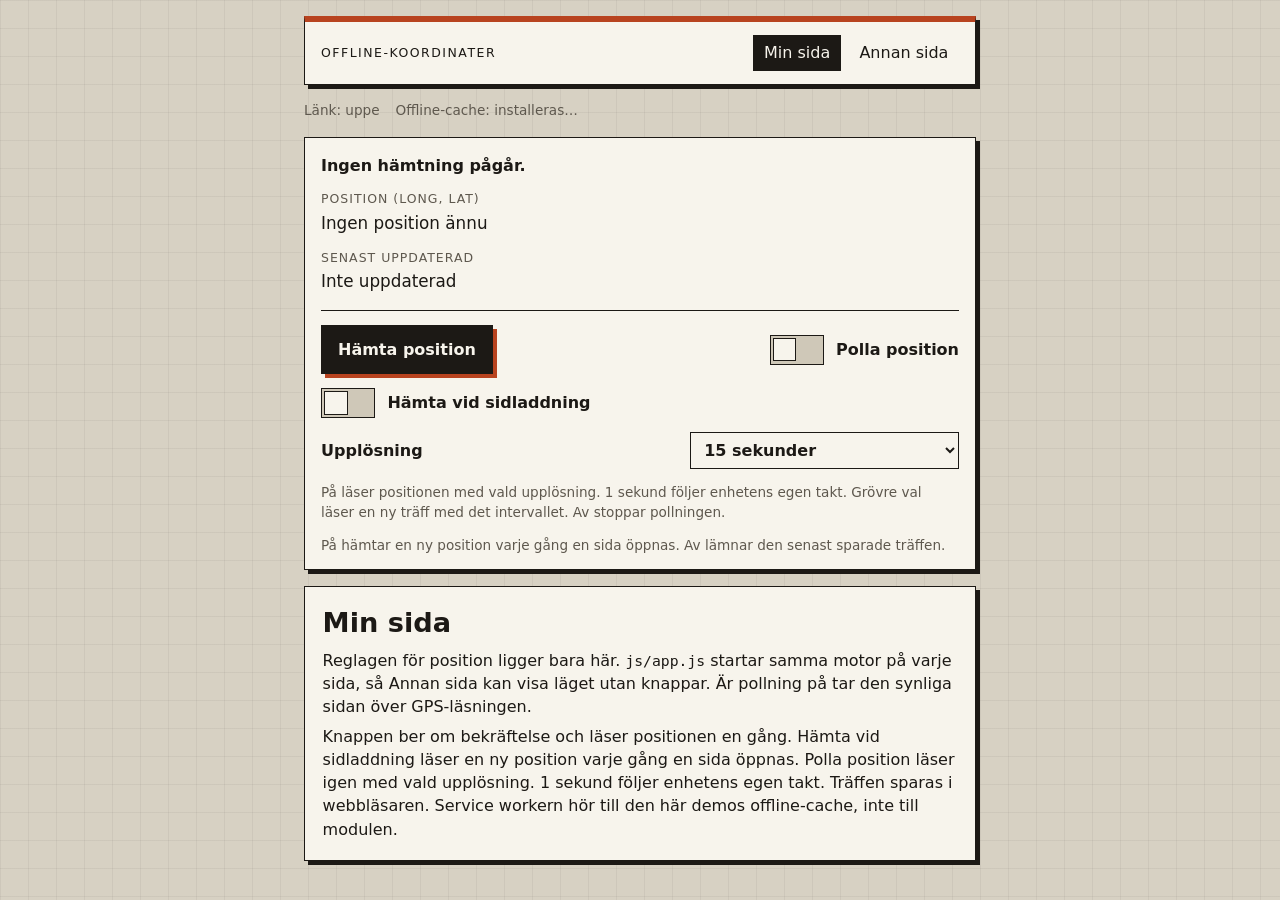
<file: index.html>
<!DOCTYPE html>
<html lang="sv" translate="no">
  <head>
    <meta charset="utf-8">
    <meta name="viewport" content="width=device-width, initial-scale=1">
    <meta name="google" content="notranslate">
    <meta http-equiv="Content-Security-Policy" content="default-src 'self'; script-src 'self'; style-src 'self'; img-src 'self' data:; font-src 'self'; connect-src 'self'; worker-src 'self'; manifest-src 'self'; base-uri 'none'; form-action 'none'">
    <title>Min sida · Offline-koordinater</title>
    <link rel="icon" href="data:image/svg+xml,%3Csvg xmlns='http://www.w3.org/2000/svg' viewBox='0 0 16 16'%3E%3Crect width='16' height='16' fill='%231c1915'/%3E%3Ccircle cx='8' cy='8' r='2.5' fill='%23f7f4ec'/%3E%3C/svg%3E">
    <link rel="stylesheet" href="./css/app.css">
    <link rel="stylesheet" href="./js/coordinates/panel.css">
  </head>
  <body>
    <div class="site">
      <header class="site-header">
        <p class="brand">Offline-koordinater</p>
        <nav class="site-nav" aria-label="Sidor">
          <a href="./index.html" aria-current="page">Min sida</a>
          <a href="./about.html">Annan sida</a>
        </nav>
      </header>

      <p class="runtime" data-offline-status>
        <span data-offline-link>Länk: uppe</span>
        <span data-offline-cache>Offline-cache: installeras…</span>
      </p>

      <div data-coordinates-panel></div>

      <main class="site-main">
        <div class="sheet">
          <h1>Min sida</h1>
          <p>
            Reglagen för position ligger bara här. <code>js/app.js</code> startar samma motor
            på varje sida, så Annan sida kan visa läget utan knappar. Är pollning på tar den
            synliga sidan över GPS-läsningen.
          </p>
          <p>
            Knappen ber om bekräftelse och läser positionen en gång.
            Hämta vid sidladdning läser en ny position varje gång en sida öppnas.
            Polla position läser igen med vald upplösning. 1 sekund följer enhetens egen takt.
            Träffen sparas i webbläsaren. Service workern hör till den här demos offline-cache,
            inte till modulen.
          </p>
        </div>
      </main>
    </div>
    <script type="module" src="./js/app.js"></script>
  </body>
</html>
</file>
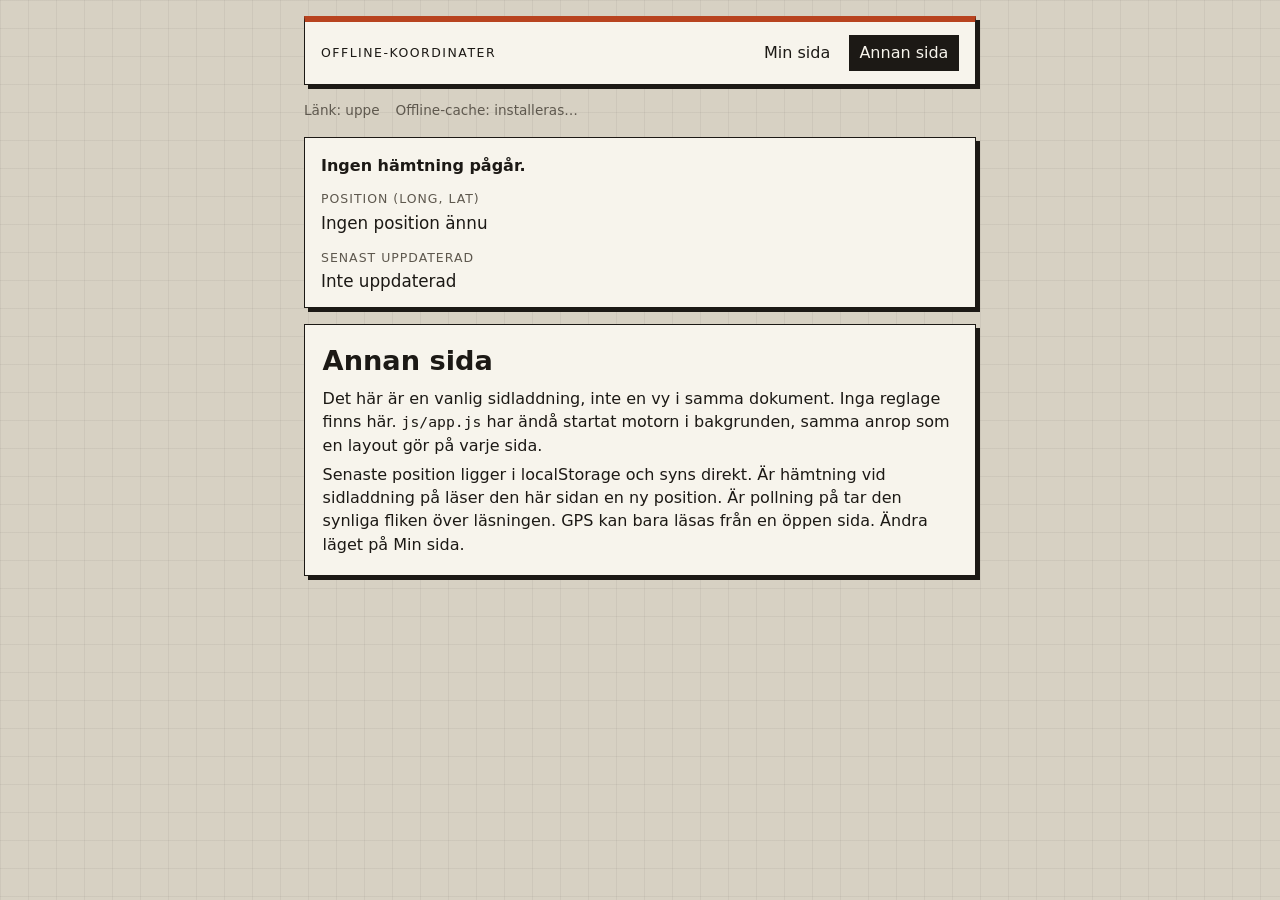
<file: about.html>
<!DOCTYPE html>
<html lang="sv" translate="no">
  <head>
    <meta charset="utf-8">
    <meta name="viewport" content="width=device-width, initial-scale=1">
    <meta name="google" content="notranslate">
    <meta http-equiv="Content-Security-Policy" content="default-src 'self'; script-src 'self'; style-src 'self'; img-src 'self' data:; font-src 'self'; connect-src 'self'; worker-src 'self'; manifest-src 'self'; base-uri 'none'; form-action 'none'">
    <title>Annan sida · Offline-koordinater</title>
    <link rel="icon" href="data:image/svg+xml,%3Csvg xmlns='http://www.w3.org/2000/svg' viewBox='0 0 16 16'%3E%3Crect width='16' height='16' fill='%231c1915'/%3E%3Ccircle cx='8' cy='8' r='2.5' fill='%23f7f4ec'/%3E%3C/svg%3E">
    <link rel="stylesheet" href="./css/app.css">
    <link rel="stylesheet" href="./js/coordinates/panel.css">
  </head>
  <body>
    <div class="site">
      <header class="site-header">
        <p class="brand">Offline-koordinater</p>
        <nav class="site-nav" aria-label="Sidor">
          <a href="./index.html">Min sida</a>
          <a href="./about.html" aria-current="page">Annan sida</a>
        </nav>
      </header>

      <p class="runtime" data-offline-status>
        <span data-offline-link>Länk: uppe</span>
        <span data-offline-cache>Offline-cache: installeras…</span>
      </p>

      <div data-coordinates-readout></div>

      <main class="site-main">
        <div class="sheet">
          <h1>Annan sida</h1>
          <p>
            Det här är en vanlig sidladdning, inte en vy i samma dokument. Inga reglage finns
            här. <code>js/app.js</code> har ändå startat motorn i bakgrunden, samma anrop som
            en layout gör på varje sida.
          </p>
          <p>
            Senaste position ligger i localStorage och syns direkt. Är hämtning vid sidladdning
            på läser den här sidan en ny position. Är pollning på tar den synliga fliken över
            läsningen. GPS kan bara läsas från en öppen sida. Ändra läget på Min sida.
          </p>
        </div>
      </main>
    </div>
    <script type="module" src="./js/app.js"></script>
  </body>
</html>
</file>
<file: css/app.css>
:root {
  color-scheme: light;
  --paper: #d7d1c3;
  --sheet: #f7f4ec;
  --ink: #1c1915;
  --muted: #5e584e;
  --signal: #b8431f;
  --live: #1d6b45;
  --line: #1c1915;
  font-family: system-ui, sans-serif;
  line-height: 1.45;
}

* { box-sizing: border-box; }

body {
  margin: 0;
  min-height: 100dvh;
  color: var(--ink);
  background-color: var(--paper);
  background-image:
    linear-gradient(rgb(28 25 21 / 5%) 1px, transparent 1px),
    linear-gradient(90deg, rgb(28 25 21 / 5%) 1px, transparent 1px);
  background-size: 28px 28px;
}

.site {
  min-height: 100dvh;
  display: flex;
  flex-direction: column;
  width: min(42rem, calc(100% - 1.5rem));
  margin: 0 auto;
}

.site-header,
.site-footer,
.sheet {
  background: var(--sheet);
  border: 1px solid var(--line);
  box-shadow: 4px 4px 0 var(--line);
}

.site-header {
  display: flex;
  justify-content: space-between;
  align-items: center;
  gap: 1rem;
  margin-top: 1rem;
  padding: 0.8rem 1rem;
  border-top: 6px solid var(--signal);
}

.brand {
  margin: 0;
  font-size: 0.78rem;
  letter-spacing: 0.12em;
  text-transform: uppercase;
}

.site-nav {
  display: flex;
  gap: 0.5rem;
}

.site-nav a {
  color: var(--ink);
  text-decoration: none;
  padding: 0.35rem 0.6rem;
  border: 1px solid transparent;
}

.site-nav a[aria-current="page"] {
  border-color: var(--line);
  background: var(--ink);
  color: var(--sheet);
}

.site-nav a:focus-visible {
  outline: 3px solid var(--signal);
  outline-offset: 2px;
}

.runtime {
  display: flex;
  flex-wrap: wrap;
  gap: 0.4rem 1rem;
  margin: 1rem 0 0;
  color: var(--muted);
  font-size: 0.85rem;
}

.site-main {
  flex: 1;
  margin: 1rem 0;
}

.sheet {
  padding: 1rem 1.1rem 1.2rem;
}

.sheet h1 {
  margin: 0 0 0.4rem;
  font-size: 1.7rem;
}

.sheet p { margin: 0.4rem 0 0; }

.sheet code {
  font-family: ui-monospace, monospace;
  font-size: 0.92em;
}

@media (max-width: 640px) {
  .site-header { display: grid; }
}
</file>
<file: js/coordinates/panel.css>
.coordinates {
  --coordinates-ink: var(--ink, #1c1915);
  --coordinates-sheet: var(--sheet, #f7f4ec);
  --coordinates-muted: var(--muted, #5e584e);
  --coordinates-signal: var(--signal, #b8431f);
  --coordinates-live: var(--live, #1d6b45);
  --coordinates-line: var(--line, #1c1915);
  box-sizing: border-box;
  margin-top: 1rem;
  padding: 1rem 1rem 0.85rem;
  color: var(--coordinates-ink);
  background: var(--coordinates-sheet);
  border: 1px solid var(--coordinates-line);
  box-shadow: 4px 4px 0 var(--coordinates-line);
  line-height: 1.45;
  font: inherit;
}

.coordinates *,
.coordinates *::before,
.coordinates *::after { box-sizing: border-box; }

.coordinates[data-phase="acquiring"] { border-color: var(--coordinates-signal); }
.coordinates[data-phase="polling"],
.coordinates[data-phase="load"] { border-color: var(--coordinates-live); }
.coordinates[data-phase="error"] .coordinates-status { color: var(--coordinates-signal); }

.coordinates-status {
  display: flex;
  align-items: flex-start;
  gap: 0.55rem;
  min-height: 1.5rem;
  margin: 0 0 0.8rem;
  font-weight: 650;
}

.coordinates-status-text { min-width: 0; }

.coordinates-spinner {
  display: inline-block;
  width: 0.9rem;
  height: 0.9rem;
  margin-top: 0.2rem;
  flex: none;
  border: 2px solid currentColor;
  border-right-color: transparent;
  border-radius: 50%;
  animation: coordinates-spin 0.7s linear infinite;
}

.coordinates-spinner[hidden] { display: none; }

.coordinates-readout {
  display: grid;
  gap: 0.85rem;
  margin: 0;
}

.coordinates-readout div { display: grid; gap: 0.15rem; }

.coordinates-readout dt {
  margin: 0;
  color: var(--coordinates-muted);
  font-size: 0.78rem;
  letter-spacing: 0.08em;
  text-transform: uppercase;
}

.coordinates-readout dd {
  margin: 0;
  font-family: ui-monospace, monospace;
  font-size: clamp(1.15rem, 3.4vw, 1.85rem);
  letter-spacing: -0.03em;
  overflow-wrap: anywhere;
}

.coordinates-readout dd[data-empty="true"] {
  font-family: inherit;
  font-size: 1.05rem;
  letter-spacing: 0;
}

.coordinates-controls {
  display: flex;
  flex-wrap: wrap;
  align-items: center;
  justify-content: space-between;
  gap: 0.85rem 1rem;
  margin-top: 1rem;
  padding-top: 0.9rem;
  border-top: 1px solid var(--coordinates-line);
}

.coordinates-action {
  appearance: none;
  border: 1px solid var(--coordinates-line);
  background: var(--coordinates-ink);
  color: var(--coordinates-sheet);
  box-shadow: 4px 4px 0 var(--coordinates-signal);
  padding: 0.75rem 1rem;
  font: inherit;
  font-weight: 650;
  cursor: pointer;
}

.coordinates-action:hover { transform: translate(-1px, -1px); }
.coordinates-action:active { transform: translate(2px, 2px); box-shadow: none; }

.coordinates-switch {
  position: relative;
  display: flex;
  align-items: center;
  gap: 0.75rem;
  font-weight: 650;
  cursor: pointer;
}

.coordinates-switch-input {
  position: absolute;
  opacity: 0;
  width: 1px;
  height: 1px;
}

.coordinates-track {
  width: 3.4rem;
  height: 1.9rem;
  border: 1px solid var(--coordinates-line);
  background: #cfc8b8;
  display: inline-flex;
  align-items: center;
  padding: 0.15rem;
}

.coordinates-thumb {
  width: 1.45rem;
  height: 1.45rem;
  background: var(--coordinates-sheet);
  border: 1px solid var(--coordinates-line);
  transform: translateX(0);
}

.coordinates-switch-input:checked + .coordinates-track { background: var(--coordinates-live); }

.coordinates-switch-input:checked + .coordinates-track .coordinates-thumb {
  transform: translateX(1.45rem);
}

.coordinates-interval {
  flex: 1 1 100%;
  display: flex;
  align-items: center;
  justify-content: space-between;
  gap: 0.75rem;
  font-weight: 650;
}

.coordinates-interval-input {
  margin: 0;
  max-width: 100%;
  font: inherit;
  font-weight: 650;
  color: var(--coordinates-ink);
  background: var(--coordinates-sheet);
  border: 1px solid var(--coordinates-line);
  padding: 0.45rem 0.55rem;
  cursor: pointer;
}

.coordinates-switch-input:focus-visible + .coordinates-track,
.coordinates-action:focus-visible,
.coordinates-interval-input:focus-visible,
.coordinates-dialog-actions button:focus-visible {
  outline: 3px solid var(--coordinates-signal);
  outline-offset: 2px;
}

.coordinates-hint {
  flex-basis: 100%;
  margin: 0;
  color: var(--coordinates-muted);
  font-size: 0.85rem;
}

.coordinates-dialog {
  border: 1px solid var(--coordinates-line);
  background: var(--coordinates-sheet);
  color: var(--coordinates-ink);
  box-shadow: 6px 6px 0 var(--coordinates-line);
  padding: 1.1rem;
  width: min(28rem, calc(100vw - 2rem));
}

.coordinates-dialog::backdrop { background: rgb(28 25 21 / 45%); }

.coordinates-dialog-title { margin: 0; font-size: 1.25rem; }
.coordinates-dialog p { margin: 0.6rem 0 0; }

.coordinates-dialog-actions {
  display: flex;
  justify-content: flex-end;
  gap: 0.5rem;
  margin-top: 1rem;
}

.coordinates-dialog-actions button {
  font: inherit;
  border: 1px solid var(--coordinates-line);
  background: var(--coordinates-sheet);
  padding: 0.5rem 0.75rem;
  cursor: pointer;
}

.coordinates-dialog .coordinates-action {
  margin-top: 0;
  background: var(--coordinates-ink);
  color: var(--coordinates-sheet);
}

@media (max-width: 640px) {
  .coordinates-controls {
    align-items: flex-start;
    flex-direction: column;
  }
}

@media (prefers-reduced-motion: reduce) {
  .coordinates-spinner { animation: none; border-right-color: currentColor; }
  .coordinates-action:hover,
  .coordinates-action:active { transform: none; }
}

@keyframes coordinates-spin {
  to { transform: rotate(360deg); }
}
</file>
